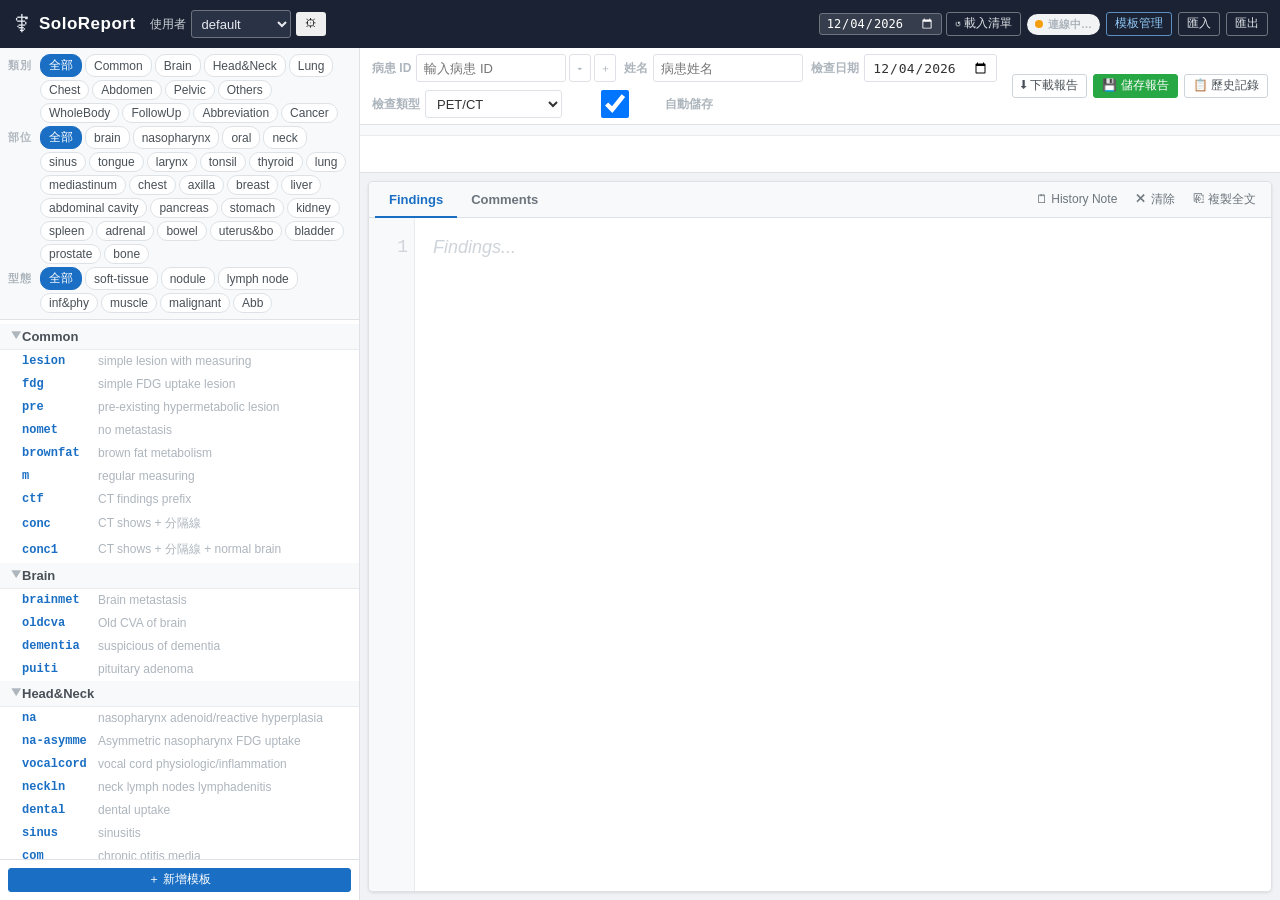
<file: index.html>
<!DOCTYPE html>
<html lang="zh-TW">
<head>
  <meta charset="UTF-8">
  <meta name="viewport" content="width=device-width, initial-scale=1.0">
  <title>SoloReport — 醫學影像報告編輯器</title>
  <link rel="stylesheet" href="css/app.css">
</head>
<body>

<!-- ========== HEADER ========== -->
<header id="app-header">
  <div class="header-left">
    <div class="app-logo">
      <span class="logo-icon">⚕</span>
      <span class="logo-text">SoloReport</span>
    </div>
    <div class="profile-group">
      <label for="profile-select" class="profile-label">使用者</label>
      <select id="profile-select" title="切換使用者"></select>
      <button id="btn-manage-profiles" class="btn btn-sm" title="管理使用者">⚙</button>
    </div>
  </div>
  <div class="header-right">
    <div class="dept-date-wrap">
      <input type="date" id="dept-date" title="科室病人清單日期">
      <button id="btn-fetch-patients" class="btn btn-sm btn-outline" title="重新載入科室病人清單">↺ 載入清單</button>
    </div>
    <div id="ext-status" class="ext-status" title="My-Assist-V3 連線狀態">
      <span class="ext-dot"></span>
      <span class="ext-label">My-Assist</span>
    </div>
    <button id="btn-manage-templates" class="btn btn-outline-primary btn-sm">模板管理</button>
    <button id="btn-import" class="btn btn-outline btn-sm">匯入</button>
    <button id="btn-export" class="btn btn-outline btn-sm">匯出</button>
  </div>
</header>

<!-- ========== MAIN LAYOUT ========== -->
<div id="app-main">

  <!-- ===== LEFT PANEL (30%) ===== -->
  <aside id="left-panel">

    <!-- Embed 模式工具列（profile 選擇 combobox + 模板管理 / 匯入 / 匯出）
         內容由 app.js 在 embed 初始化時從 #app-header 搬入 -->
    <div id="embed-left-toolbar"></div>

    <!-- Left filter buttons (3 rows) -->
    <div id="left-filters" class="filter-panel">
      <div class="filter-row" id="left-filter-category">
        <span class="filter-label">類別</span>
        <div class="filter-btns"></div>
      </div>
      <div class="filter-row" id="left-filter-location">
        <span class="filter-label">部位</span>
        <div class="filter-btns"></div>
      </div>
      <div class="filter-row" id="left-filter-type">
        <span class="filter-label">型態</span>
        <div class="filter-btns"></div>
      </div>
    </div>

    <!-- Template tree view -->
    <div id="template-tree-container">
      <div id="template-tree"></div>
    </div>

    <!-- Left panel actions -->
    <div class="panel-footer">
      <button id="btn-add-template" class="btn btn-primary btn-sm btn-block">＋ 新增模板</button>
    </div>
  </aside>

  <!-- ===== RIGHT PANEL (70%) ===== -->
  <main id="right-panel">

    <!-- Patient info bar -->
    <div id="patient-bar">
      <div class="patient-fields">
        <div class="patient-field">
          <label>病患 ID</label>
          <div class="report-combobox" id="patient-id-wrap">
            <input type="text" id="patient-id" placeholder="輸入病患 ID" autocomplete="off">
            <button id="btn-patient-dropdown" class="report-dropdown-btn" title="選擇已存檔報告">▾</button>
            <button id="btn-add-patient" class="report-dropdown-btn" title="新增病患（格式：ID 姓名）">＋</button>
            <ul id="patient-dropdown" class="patient-dropdown" hidden></ul>
          </div>
        </div>
        <div class="patient-field">
          <label>姓名</label>
          <input type="text" id="patient-name" placeholder="病患姓名">
        </div>
        <div class="patient-field">
          <label>檢查日期</label>
          <input type="date" id="exam-date">
        </div>
        <div class="patient-field">
          <label>檢查類型</label>
          <select id="exam-modality">
            <option value="PET/CT">PET/CT</option>
            <option value="CT">CT</option>
            <option value="MRI">MRI</option>
            <option value="X-Ray">X-Ray</option>
            <option value="Ultrasound">Ultrasound</option>
            <option value="NM">Nuclear Medicine</option>
          </select>
        </div>
        <div class="patient-field autosave-field">
          <label class="autosave-label">
            <input type="checkbox" id="chk-autosave" checked>
            自動儲存
          </label>
        </div>
      </div>
      <div class="patient-actions">
        <button id="btn-download-reports" class="btn btn-outline btn-sm">⬇ 下載報告</button>
        <button id="btn-save-report" class="btn btn-success btn-sm">💾 儲存報告</button>
        <button id="btn-report-history" class="btn btn-outline btn-sm">📋 歷史記錄</button>
      </div>
    </div>

    <!-- Right filter buttons + quick template buttons -->
    <div id="right-quick-section">
      <div id="report-filters" class="filter-panel">
        <!-- 預留：病患其他報告的篩選器 -->
      </div>
      <div id="quick-template-buttons" class="quick-buttons"></div>
    </div>

    <!-- Report body：editor + history note sidebar -->
    <div id="report-body">

      <!-- Report editor -->
      <div id="report-editor-wrapper">
        <!-- Section tabs -->
        <div id="report-tabs">
          <button class="tab-btn active" data-section="findings">Findings</button>
          <button class="tab-btn" data-section="comments">Comments</button>
          <div class="tab-spacer"></div>
          <button id="btn-history-note" class="btn btn-sm btn-ghost" title="開啟 / 關閉 History Note">🗒 History Note</button>
          <button id="btn-clear-report" class="btn btn-sm btn-ghost" title="清除本節">✕ 清除</button>
          <button id="btn-copy-report" class="btn btn-sm btn-ghost" title="複製全文">⎘ 複製全文</button>
        </div>

        <!-- Textareas -->
        <div id="report-editor-container">
          <div class="editor-with-ln active" id="editor-wrap-findings">
            <div class="ln-col" id="ln-findings"></div>
            <textarea id="report-findings" class="report-textarea" placeholder="Findings..."></textarea>
          </div>
          <div class="editor-with-ln" id="editor-wrap-comments">
            <div class="ln-col" id="ln-comments"></div>
            <textarea id="report-comments" class="report-textarea" placeholder="Comments / Notes..."></textarea>
          </div>
        </div>
      </div>

      <!-- History Note sidebar -->
      <div id="history-note-panel">
        <div class="hn-header">
          <div class="hn-title">
            <span>History Note</span>
            <span id="hn-patient-label" class="hn-patient-label"></span>
          </div>
          <div class="hn-header-actions">
            <button id="btn-hn-preview" class="btn btn-xs btn-ghost" title="切換預覽 / 原文">👁 預覽</button>
            <button id="btn-hn-close" class="btn-close" title="關閉">✕</button>
          </div>
        </div>
        <!-- 編輯模式 -->
        <textarea id="history-note-textarea" class="hn-textarea"
          placeholder="支援 Markdown 語法…&#10;&#10;# 標題&#10;**粗體**  *斜體*&#10;- 清單項目&#10;`程式碼`&#10;&#10;（自動儲存，每位病患各一份）"></textarea>
        <!-- 預覽模式 -->
        <div id="hn-preview" class="hn-preview" hidden></div>
        <div class="hn-footer">
          <span id="hn-mode-label" class="hn-mode-label">Markdown</span>
          <span id="hn-save-status" class="hn-save-status"></span>
        </div>
      </div>

    </div><!-- /#report-body -->

  </main>
</div>
<!-- END #app-main -->


<!-- ============================================================
     MODALS
     ============================================================ -->

<!-- Modal backdrop -->
<div id="modal-backdrop"></div>

<!-- ---- Template Options Modal ---- -->
<div id="options-modal" class="modal" role="dialog" aria-modal="true" aria-labelledby="options-modal-title">
  <div class="modal-content">
    <div class="modal-header">
      <h3 id="options-modal-title">選擇選項</h3>
      <button class="btn-close" data-close-modal="options-modal">✕</button>
    </div>
    <div class="modal-body">
      <p class="options-shortcut-label"></p>
      <div id="options-form-container"></div>
    </div>
    <div class="modal-footer">
      <button id="btn-options-draft" class="btn btn-ghost">暫存</button>
      <button class="btn btn-ghost" data-close-modal="options-modal">取消</button>
      <button id="btn-options-insert" class="btn btn-primary">插入報告</button>
    </div>
  </div>
</div>

<!-- ---- Template Editor Modal ---- -->
<div id="template-editor-modal" class="modal" role="dialog" aria-modal="true" aria-labelledby="te-modal-title">
  <div class="modal-content modal-lg">
    <div class="modal-header">
      <h3 id="te-modal-title">新增模板</h3>
      <button class="btn-close" data-close-modal="template-editor-modal">✕</button>
    </div>
    <div class="modal-body modal-body-split">

      <!-- Left: form fields -->
      <div class="te-left">
        <div class="form-row">
          <div class="form-group half">
            <label for="te-category">類別</label>
            <div class="input-with-btn">
              <select id="te-category"></select>
              <button id="btn-te-add-cate" class="btn btn-sm btn-outline" title="新增類別">＋</button>
            </div>
          </div>
          <div class="form-group half">
            <label for="te-shortcut">快捷字</label>
            <input type="text" id="te-shortcut" placeholder="英數字 (e.g. lesion)" maxlength="40">
          </div>
        </div>
        <div class="form-group">
          <label for="te-description">說明</label>
          <input type="text" id="te-description" placeholder="模板說明文字">
        </div>
        <div class="form-row">
          <div class="form-group half">
            <label>部位標籤</label>
            <div id="te-locations" class="tag-checkboxes"></div>
          </div>
          <div class="form-group half">
            <label>型態標籤</label>
            <div id="te-types" class="tag-checkboxes"></div>
          </div>
        </div>
        <div class="form-group">
          <label class="inline-label">
            <input type="checkbox" id="te-active" checked>
            <span>啟用此模板</span>
          </label>
        </div>
        <div class="form-group te-main-group">
          <label for="te-main">模板內容 <span class="label-hint">(DSL)</span></label>
          <textarea id="te-main" class="dsl-textarea" placeholder="輸入模板 DSL 內容，例如：&#10;V{正常|異常} FDG uptake in the H{right|bilateral|left} lung."></textarea>
        </div>
        <div class="dsl-help">
          <details>
            <summary>DSL 語法提示</summary>
            <table class="dsl-table">
              <tr><td><code>H{a|b|c}</code></td><td>橫向單選 (radio)</td></tr>
              <tr><td><code>V{a|b|c}</code></td><td>縱向單選 (radio)</td></tr>
              <tr><td><code>M{a|b|c}</code></td><td>複選 (checkbox)</td></tr>
              <tr><td><code>m{a|b|c}</code></td><td>複選 (空格連接)</td></tr>
              <tr><td><code>G3{a|b|c|d}</code></td><td>3欄格狀複選</td></tr>
              <tr><td><code>C{a|b}</code></td><td>下拉選單</td></tr>
              <tr><td><code>LE[]</code></td><td>文字輸入框</td></tr>
              <tr><td><code>\+option</code></td><td>設為預設值（+ 可直接使用）</td></tr>
              <tr><td><code>block[0]</code></td><td>引用第1個選項結果</td></tr>
            </table>
          </details>
        </div>
      </div>

      <!-- Right: live preview -->
      <div class="te-right">
        <div class="preview-header">
          <span>即時預覽</span>
          <button id="btn-te-preview-refresh" class="btn btn-sm btn-ghost" title="重新整理預覽">↺</button>
        </div>
        <div id="te-preview-container" class="preview-container"></div>
      </div>

    </div>
    <div class="modal-footer">
      <button id="btn-te-delete" class="btn btn-danger hidden">刪除模板</button>
      <div class="footer-right">
        <button class="btn btn-ghost" data-close-modal="template-editor-modal">取消</button>
        <button id="btn-te-save" class="btn btn-primary">儲存</button>
      </div>
    </div>
  </div>
</div>

<!-- ---- Template Manager Modal ---- -->
<div id="template-manager-modal" class="modal" role="dialog" aria-modal="true">
  <div class="modal-content modal-lg">
    <div class="modal-header">
      <h3>模板管理</h3>
      <button class="btn-close" data-close-modal="template-manager-modal">✕</button>
    </div>
    <div class="modal-body">
      <div class="tm-layout">
        <!-- Category list -->
        <div class="tm-col tm-col-left">
          <div class="tm-col-header">
            <span>類別</span>
            <button id="btn-tm-add-cate" class="btn btn-xs btn-outline">＋</button>
          </div>
          <ul id="tm-category-list" class="tm-list"></ul>
        </div>
        <!-- Template list -->
        <div class="tm-col tm-col-right">
          <div class="tm-col-header">
            <span>模板</span>
            <button id="btn-tm-add-template" class="btn btn-xs btn-primary">＋ 新增</button>
          </div>
          <ul id="tm-template-list" class="tm-list"></ul>
          <div class="tm-actions">
            <button id="btn-tm-edit"   class="btn btn-sm btn-outline" disabled>✎ 編輯</button>
            <button id="btn-tm-delete" class="btn btn-sm btn-danger"  disabled>✕ 刪除</button>
            <button id="btn-tm-up"     class="btn btn-sm btn-outline" disabled>↑</button>
            <button id="btn-tm-down"   class="btn btn-sm btn-outline" disabled>↓</button>
          </div>
        </div>
      </div>
    </div>
  </div>
</div>

<!-- ---- Profile Manager Modal ---- -->
<div id="profile-modal" class="modal" role="dialog" aria-modal="true">
  <div class="modal-content modal-md">
    <div class="modal-header">
      <h3>使用者管理</h3>
      <button class="btn-close" data-close-modal="profile-modal">✕</button>
    </div>
    <div class="modal-body">
      <!-- 使用者列表 -->
      <ul id="profile-list" class="profile-list"></ul>
      <div class="form-group">
        <label>建立新使用者</label>
        <div class="input-row">
          <input type="text" id="new-profile-name" placeholder="使用者名稱" maxlength="40">
          <button id="btn-create-profile" class="btn btn-primary btn-sm">建立</button>
        </div>
      </div>

      <hr class="modal-divider">

      <!-- 全域部位清單 -->
      <div class="form-group">
        <label class="label-sm">身體部位清單（全域）</label>
        <div id="global-location-tags" class="tag-list"></div>
        <div class="input-row mt-4">
          <input type="text" id="new-location-name" placeholder="新增部位" maxlength="40">
          <button id="btn-add-location" class="btn btn-outline btn-sm">新增</button>
        </div>
      </div>

      <!-- 全域型態清單 -->
      <div class="form-group">
        <label class="label-sm">病灶型態清單（全域）</label>
        <div id="global-type-tags" class="tag-list"></div>
        <div class="input-row mt-4">
          <input type="text" id="new-type-name" placeholder="新增型態" maxlength="40">
          <button id="btn-add-type" class="btn btn-outline btn-sm">新增</button>
        </div>
      </div>
    </div>
  </div>
</div>

<!-- ---- Report History Modal ---- -->
<div id="history-modal" class="modal" role="dialog" aria-modal="true">
  <div class="modal-content modal-lg">
    <div class="modal-header">
      <h3>歷史報告</h3>
      <button class="btn-close" data-close-modal="history-modal">✕</button>
    </div>
    <div class="modal-body">
      <div class="history-search">
        <input type="text" id="history-search" placeholder="搜尋病患 ID 或姓名...">
        <button id="btn-clear-all-reports" class="btn btn-danger btn-sm">🗑 全部清除</button>
      </div>
      <div id="history-list" class="history-list"></div>
    </div>
  </div>
</div>

<!-- ---- Toast notification ---- -->
<div id="toast" class="toast" role="alert"></div>


<!-- ========== SCRIPTS ========== -->
<script src="js/utils.js"></script>
<script src="js/makeOption.js"></script>
<script src="js/storage.js"></script>
<script src="js/wordlist.js"></script>
<script src="js/autocomplete.js"></script>
<script src="js/app.js"></script>

</body>
</html>
</file>
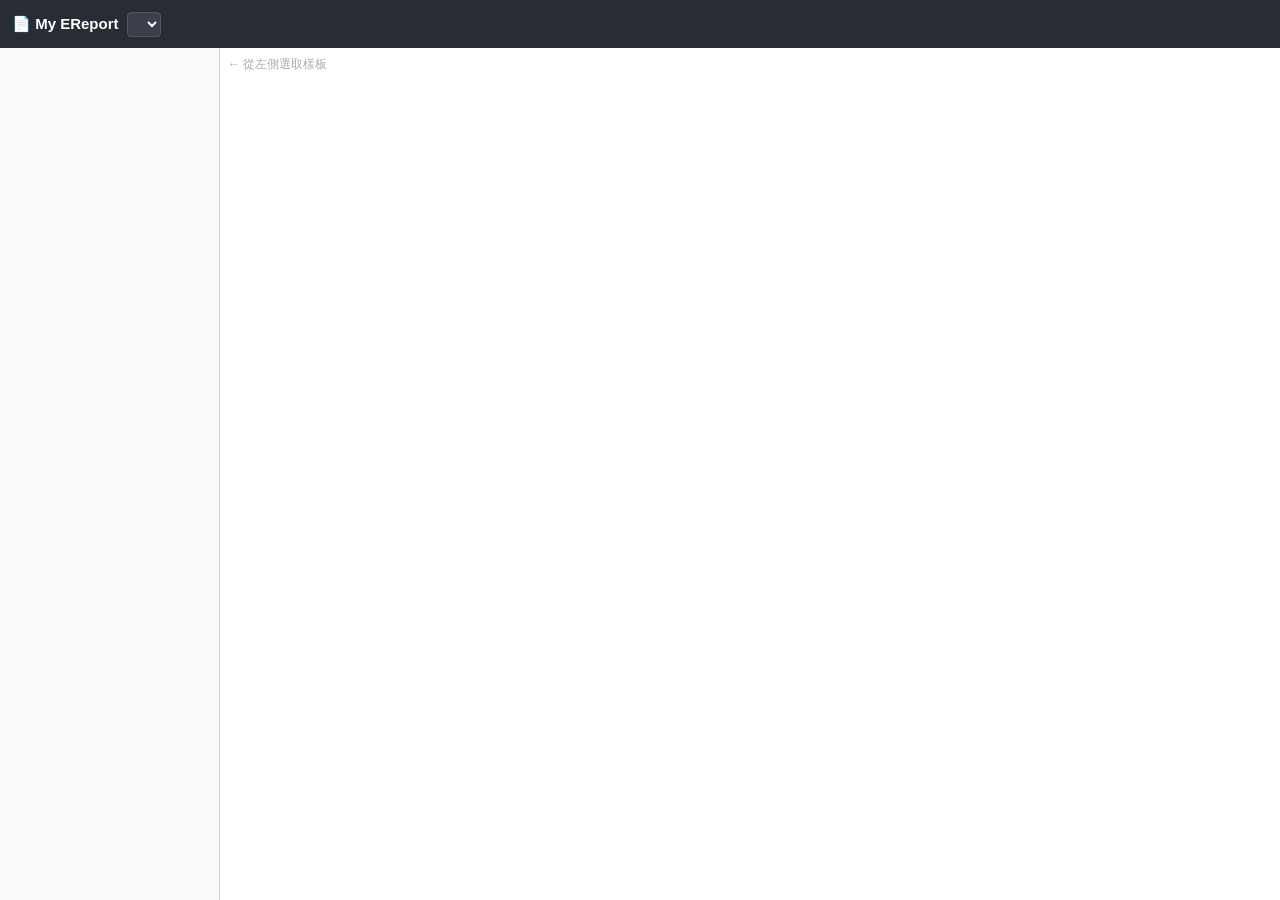
<file: reference/my-report-src/dialog.html>
<!DOCTYPE html>
<html lang="zh-TW">
<head>
<meta charset="UTF-8">
<title>My EReport — Dialog</title>
<style>
  * { box-sizing: border-box; margin: 0; padding: 0; }
  body { font-family: Roboto, Arial, sans-serif; font-size: 13px; overflow: hidden; height: 100vh; }

  .layout { display: flex; flex-direction: row; height: 100vh; padding-top: 48px; }

  /* AppBar */
  .app-bar {
    position: fixed; top: 0; left: 0; right: 0; height: 48px;
    background: #282c34; color: #fff;
    display: flex; align-items: center; padding: 0 12px; gap: 8px; z-index: 200;
  }
  .app-bar span { font-size: 15px; font-weight: bold; }
  #profile-select {
    background: #3a3f4b; color: #fff;
    border: 1px solid #555; border-radius: 4px;
    padding: 3px 6px; font-size: 13px; cursor: pointer;
  }
  #profile-select:focus { outline: 1px solid #90caf9; }

  /* Tree panel */
  .tree-panel {
    width: 220px; min-width: 180px; border-right: 1px solid #ccc;
    overflow-y: auto; padding: 6px; background: #fafafa; flex-shrink: 0;
  }
  .tree-root { list-style: none; padding: 0; margin: 0; }
  .tree-category { margin: 2px 0; }
  .tree-category-label {
    cursor: pointer; font-weight: bold; padding: 3px 6px; display: block;
    background: #e0e0e0; border-radius: 3px; user-select: none; font-size: 12px;
  }
  .tree-category-label:hover { background: #bdbdbd; }
  .tree-items { list-style: none; padding-left: 12px; margin: 0; }
  .tree-item {
    cursor: pointer; padding: 2px 6px; border-radius: 2px; font-size: 12px;
  }
  .tree-item:hover { background: #1976d2; color: #fff; }

  /* Content panel */
  .content-panel { flex: 1; overflow-y: auto; padding: 8px; }

  /* Dialogs */
  dialog {
    border: none; padding: 0; border-radius: 4px;
    box-shadow: 0 8px 32px rgba(0,0,0,0.35);
    max-width: 100vw; max-height: 100vh;
    width: 100vw; height: 100vh;
  }
  dialog::backdrop { background: rgba(0,0,0,0.45); }
  .dialog-layout { display: flex; flex-direction: column; height: 100%; }
  .dialog-title {
    background: #282c34; color: #fff; padding: 12px 16px;
    font-size: 15px; font-weight: bold; flex-shrink: 0;
  }
  .dialog-content {
    flex: 1; overflow-y: auto; padding: 12px;
  }
  .dialog-actions {
    border-top: 1px solid #ccc; padding: 8px 12px;
    display: flex; justify-content: flex-end; gap: 8px; flex-shrink: 0;
    background: #fafafa;
  }
  button {
    padding: 6px 18px; border: none; border-radius: 4px; cursor: pointer;
    background: #1976d2; color: #fff; font-size: 13px;
  }
  button:hover { background: #115293; }
  button.secondary { background: #757575; }
  button.secondary:hover { background: #424242; }

  /* Form elements */
  form { padding: 4px 0; }
  input[type=radio], input[type=checkbox] { margin-right: 3px; }
  select { font-size: 13px; padding: 2px 4px; }
  textarea { font-size: 13px; font-family: inherit; }
</style>
</head>
<body>
<div class="app-bar">
  <span>&#128196; My EReport</span>
  <select id="profile-select" title="切換 Template"></select>
</div>
<div class="layout">
  <div class="tree-panel" id="tree-container"></div>
  <div class="content-panel" id="content-panel">
    <p style="color:#aaa; font-size:12px;">← 從左側選取樣板</p>
  </div>
</div>

<!-- Selector dialog (shows form) -->
<dialog id="selector-dialog">
  <div class="dialog-layout">
    <div class="dialog-title">Selector</div>
    <div class="dialog-content" id="form-container"></div>
    <div class="dialog-actions">
      <button class="secondary" id="btn-edit">Edit</button>
      <button class="secondary" id="btn-cancel">Cancel</button>
      <button id="btn-ok">OK</button>
    </div>
  </div>
</dialog>

<!-- Edit dialog (shows raw template textarea) -->
<dialog id="edit-dialog">
  <div class="dialog-layout">
    <div class="dialog-title">Editor</div>
    <div class="dialog-content">
      <textarea id="editext" style="width:100%;height:calc(100vh - 160px);border:3px solid #ccc;padding:5px;overflow:auto;resize:none;"></textarea>
    </div>
    <div class="dialog-actions">
      <button class="secondary" id="btn-edit-cancel">Cancel</button>
      <button id="btn-edit-save">SAVE</button>
    </div>
  </div>
</dialog>

<script src="utils.js"></script>
<script src="makeOption.js"></script>
<script src="dialog.js"></script>
</body>
</html>
</file>
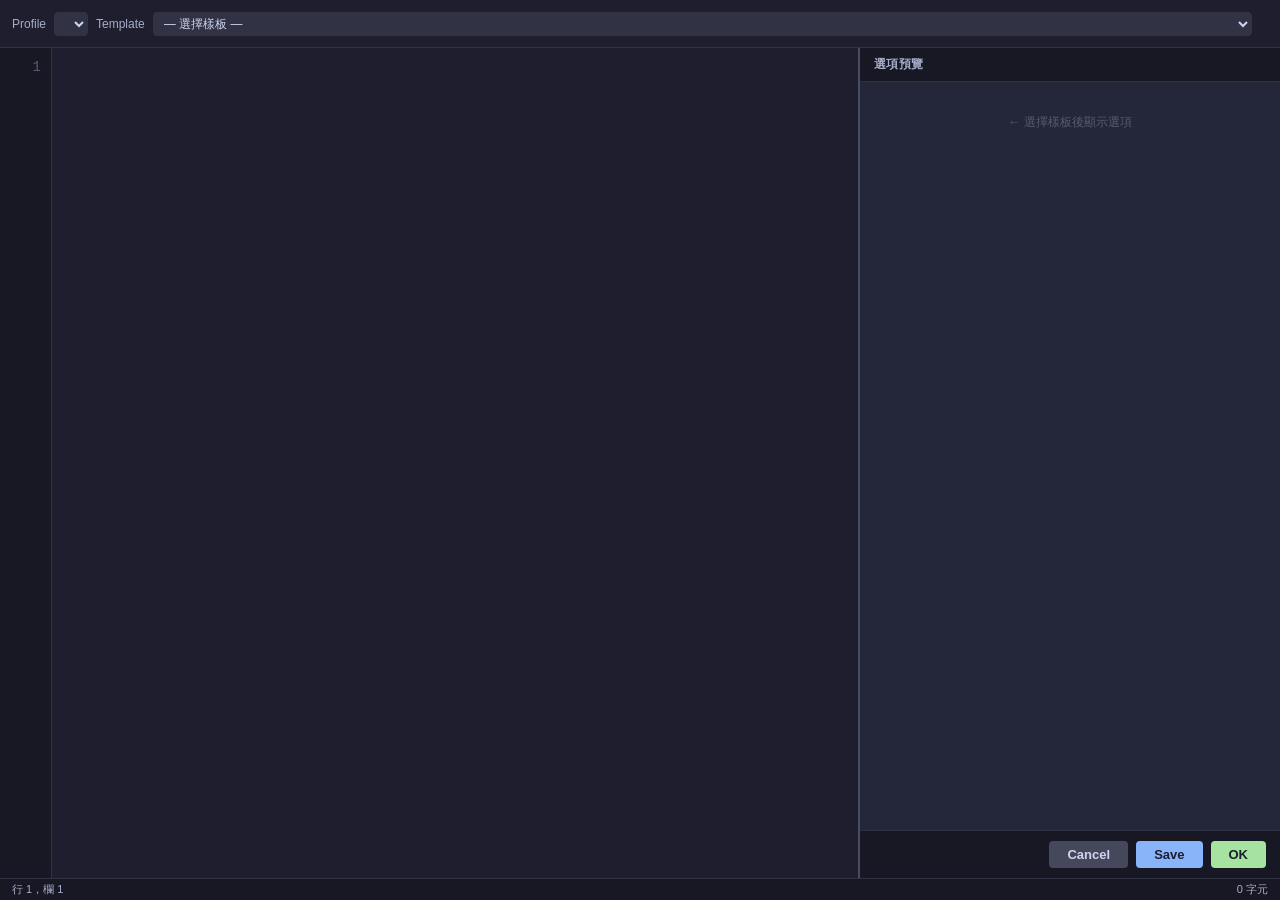
<file: reference/my-report-src/editor.html>
<!DOCTYPE html>
<html lang="zh-TW">
<head>
<meta charset="UTF-8">
<title>My EReport — Editor</title>
<style>
  * { box-sizing: border-box; margin: 0; padding: 0; }

  :root {
    --bar-h: 48px;
    --font: 'Consolas', 'Courier New', monospace;
    --font-size: 14px;
    --line-h: 1.6;
    --ln-w: 52px;
    --bar-bg: #1e1e2e;
    --bar-fg: #cdd6f4;
    --editor-bg: #1e1e2e;
    --editor-fg: #cdd6f4;
    --ln-bg: #181825;
    --ln-fg: #585b70;
    --ln-fg-active: #a6adc8;
    --border: #313244;
    --btn-primary: #89b4fa;
    --btn-primary-fg: #1e1e2e;
    --btn-ok: #a6e3a1;
    --btn-ok-fg: #1e1e2e;
    --btn-secondary: #45475a;
    --btn-secondary-fg: #cdd6f4;
    --btn-danger: #f38ba8;
    --select-bg: #313244;
    --select-fg: #cdd6f4;
    --status-bg: #181825;
    --panel-bg: #24273a;
    --panel-border: #494d64;
  }

  body {
    font-family: -apple-system, sans-serif;
    background: var(--editor-bg);
    color: var(--editor-fg);
    height: 100vh;
    display: flex;
    flex-direction: column;
    overflow: hidden;
  }

  /* ── Top bar ─────────────────────────────── */
  .top-bar {
    flex-shrink: 0;
    height: var(--bar-h);
    background: var(--bar-bg);
    border-bottom: 1px solid var(--border);
    display: flex;
    align-items: center;
    gap: 8px;
    padding: 0 12px;
  }
  .top-bar label { font-size: 12px; color: var(--ln-fg-active); white-space: nowrap; }
  .top-bar select {
    background: var(--select-bg);
    color: var(--select-fg);
    border: 1px solid var(--border);
    border-radius: 4px;
    padding: 3px 6px;
    font-size: 12px;
  }
  #shortcut-select { flex: 1; }
  #dirty-dot {
    display: inline-block;
    width: 8px; height: 8px;
    border-radius: 50%;
    background: var(--btn-danger);
    opacity: 0;
    transition: opacity 0.2s;
    flex-shrink: 0;
  }
  #dirty-dot.visible { opacity: 1; }

  /* ── Main split layout ───────────────────── */
  .main-area {
    flex: 1;
    display: flex;
    flex-direction: row;
    overflow: hidden;
  }

  /* ── Left: code editor ───────────────────── */
  .editor-side {
    display: flex;
    flex-direction: column;
    flex: 1;
    min-width: 0;
    border-right: 2px solid var(--panel-border);
  }
  .editor-wrap {
    flex: 1;
    display: flex;
    overflow: hidden;
    font-family: var(--font);
    font-size: var(--font-size);
    line-height: var(--line-h);
  }
  #line-nums {
    width: var(--ln-w);
    flex-shrink: 0;
    background: var(--ln-bg);
    border-right: 1px solid var(--border);
    overflow: hidden;
    user-select: none;
    padding: 8px 0;
    text-align: right;
  }
  #line-nums span {
    display: block;
    padding: 0 10px 0 0;
    color: var(--ln-fg);
    font-size: var(--font-size);
    line-height: var(--line-h);
    transition: color 0.1s;
  }
  #line-nums span.active { color: var(--ln-fg-active); }
  #editor {
    flex: 1;
    background: var(--editor-bg);
    color: var(--editor-fg);
    border: none;
    outline: none;
    resize: none;
    padding: 8px 16px;
    font-family: var(--font);
    font-size: var(--font-size);
    line-height: var(--line-h);
    overflow-y: scroll;
    overflow-x: auto;
    white-space: pre;
    tab-size: 2;
    caret-color: var(--btn-primary);
  }
  #editor::selection { background: #89b4fa33; }

  /* ── Right: options form panel ───────────── */
  .form-side {
    width: 420px;
    min-width: 300px;
    flex-shrink: 0;
    display: flex;
    flex-direction: column;
    background: var(--panel-bg);
    overflow: hidden;
  }
  .form-side-title {
    flex-shrink: 0;
    padding: 8px 14px;
    font-size: 12px;
    font-weight: 600;
    color: var(--ln-fg-active);
    background: var(--ln-bg);
    border-bottom: 1px solid var(--border);
    letter-spacing: 0.04em;
    text-transform: uppercase;
  }
  #form-scroll {
    flex: 1;
    overflow-y: auto;
    padding: 12px 14px;
    font-size: 13px;
    color: #cdd6f4;
  }
  #form-scroll::-webkit-scrollbar { width: 6px; }
  #form-scroll::-webkit-scrollbar-track { background: transparent; }
  #form-scroll::-webkit-scrollbar-thumb { background: var(--border); border-radius: 3px; }

  /* form element styles inside options panel */
  #form-scroll form { display: block; }
  #form-scroll label { color: #cdd6f4; }
  #form-scroll input[type=radio],
  #form-scroll input[type=checkbox] { accent-color: var(--btn-primary); }
  #form-scroll select {
    background: var(--select-bg); color: var(--select-fg);
    border: 1px solid var(--border); border-radius: 3px;
    padding: 2px 4px; font-size: 12px;
  }
  #form-scroll input[type=text] {
    background: #313244; color: #cdd6f4;
    border: 1px solid var(--border); border-radius: 3px;
    padding: 2px 5px; font-size: 12px;
  }
  /* green compound rows */
  #form-scroll div[style*="lightgreen"] {
    background: #1e3a2e !important;
    border-radius: 4px;
  }
  .form-empty {
    color: var(--ln-fg);
    font-size: 12px;
    padding: 20px 0;
    text-align: center;
  }

  /* ── Form action bar ─────────────────────── */
  .form-actions {
    flex-shrink: 0;
    display: flex;
    gap: 8px;
    justify-content: flex-end;
    padding: 10px 14px;
    border-top: 1px solid var(--border);
    background: var(--ln-bg);
  }
  .btn {
    padding: 6px 18px;
    border: none;
    border-radius: 4px;
    font-size: 13px;
    font-weight: 600;
    cursor: pointer;
    transition: opacity 0.15s;
  }
  .btn:hover { opacity: 0.82; }
  .btn-save     { background: var(--btn-primary);   color: var(--btn-primary-fg); }
  .btn-ok       { background: var(--btn-ok);        color: var(--btn-ok-fg); }
  .btn-cancel   { background: var(--btn-secondary); color: var(--btn-secondary-fg); }

  /* ── Status bar ──────────────────────────── */
  .status-bar {
    flex-shrink: 0;
    height: 22px;
    background: var(--status-bg);
    border-top: 1px solid var(--border);
    display: flex;
    align-items: center;
    padding: 0 12px;
    gap: 20px;
    font-size: 11px;
    color: var(--ln-fg-active);
  }
  #status-pos   { min-width: 90px; }
  #status-msg   { }
  #status-chars { margin-left: auto; }

  /* ── Result overlay ──────────────────────── */
  #result-overlay {
    display: none;
    position: fixed;
    inset: 0;
    background: rgba(0,0,0,0.6);
    z-index: 999;
    align-items: center;
    justify-content: center;
  }
  #result-overlay.show { display: flex; }
  .result-box {
    background: #24273a;
    border: 1px solid var(--panel-border);
    border-radius: 8px;
    width: 560px;
    max-height: 70vh;
    display: flex;
    flex-direction: column;
    box-shadow: 0 12px 40px rgba(0,0,0,0.5);
  }
  .result-box-title {
    padding: 12px 16px;
    font-size: 14px;
    font-weight: 600;
    color: var(--ln-fg-active);
    border-bottom: 1px solid var(--border);
  }
  #result-text {
    flex: 1;
    overflow-y: auto;
    padding: 14px 16px;
    white-space: pre-wrap;
    font-family: var(--font);
    font-size: 13px;
    color: #cdd6f4;
    line-height: 1.6;
  }
  .result-box-actions {
    padding: 10px 16px;
    border-top: 1px solid var(--border);
    display: flex;
    gap: 8px;
    justify-content: flex-end;
  }
</style>
</head>
<body>

<div class="top-bar">
  <label for="profile-select">Profile</label>
  <select id="profile-select"></select>

  <label for="shortcut-select">Template</label>
  <select id="shortcut-select">
    <option value="">— 選擇樣板 —</option>
  </select>

  <span id="dirty-dot" title="有未儲存的變更"></span>
</div>

<div class="main-area">

  <!-- Left: raw template editor -->
  <div class="editor-side">
    <div class="editor-wrap">
      <div id="line-nums"><span>1</span></div>
      <textarea id="editor" spellcheck="false" autocomplete="off"
                autocorrect="off" autocapitalize="off"></textarea>
    </div>
  </div>

  <!-- Right: options form panel -->
  <div class="form-side">
    <div class="form-side-title">選項預覽</div>
    <div id="form-scroll">
      <p class="form-empty">← 選擇樣板後顯示選項</p>
    </div>
    <div class="form-actions">
      <button class="btn btn-cancel" id="btn-cancel">Cancel</button>
      <button class="btn btn-save"   id="btn-save">Save</button>
      <button class="btn btn-ok"     id="btn-ok">OK</button>
    </div>
  </div>

</div>

<div class="status-bar">
  <span id="status-pos">行 1，欄 1</span>
  <span id="status-msg"></span>
  <span id="status-chars">0 字元</span>
</div>

<!-- Result overlay (shown after OK) -->
<div id="result-overlay">
  <div class="result-box">
    <div class="result-box-title">輸出結果</div>
    <div id="result-text"></div>
    <div class="result-box-actions">
      <button class="btn btn-save" id="btn-copy">&#128203; 複製</button>
      <button class="btn btn-cancel" id="btn-result-close">關閉</button>
    </div>
  </div>
</div>

<script src="utils.js"></script>
<script src="makeOption.js"></script>
<script src="editor.js"></script>
</body>
</html>
</file>
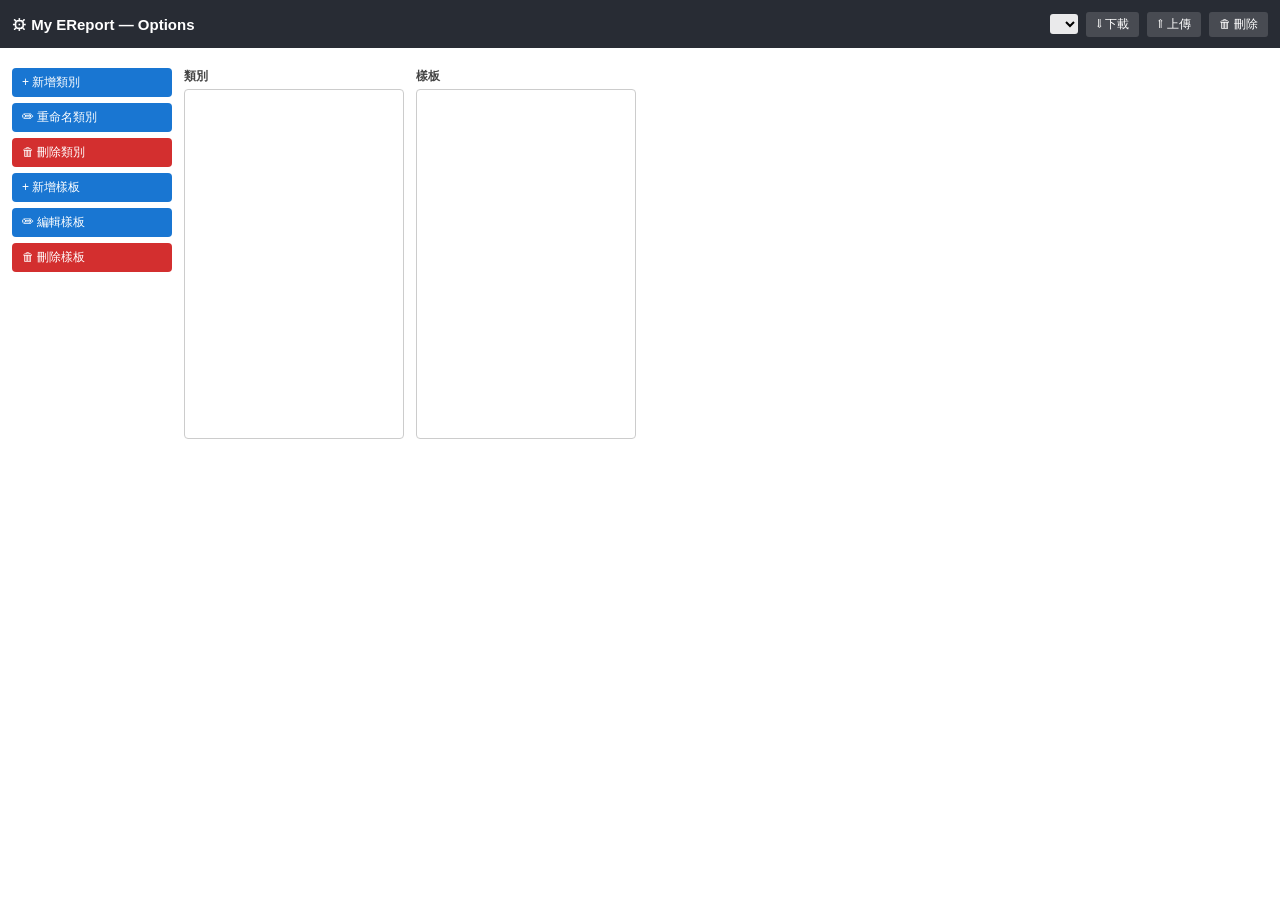
<file: reference/my-report-src/options.html>
<!DOCTYPE html>
<html lang="zh-TW">
<head>
<meta charset="UTF-8">
<title>My EReport — Options</title>
<style>
  * { box-sizing: border-box; margin: 0; padding: 0; }
  body { font-family: Roboto, Arial, sans-serif; font-size: 13px; }

  .app-bar {
    position: fixed; top: 0; left: 0; right: 0; height: 48px;
    background: #282c34; color: #fff;
    display: flex; align-items: center; padding: 0 12px; gap: 8px; z-index: 200;
  }
  .app-bar span.title { font-size: 15px; font-weight: bold; flex: 1; }
  .app-bar button {
    background: rgba(255,255,255,0.15); border: none; color: #fff; cursor: pointer;
    font-size: 12px; padding: 4px 10px; border-radius: 3px;
  }
  .app-bar button:hover { background: rgba(255,255,255,0.28); }
  #profile-select {
    font-size: 12px; padding: 2px 4px; border: none; border-radius: 3px;
    background: rgba(255,255,255,0.9);
  }

  .main-layout { margin-top: 56px; padding: 12px; display: flex; flex-direction: row; gap: 12px; }

  /* Action buttons */
  .btn-col {
    display: flex; flex-direction: column; gap: 6px; width: 160px; flex-shrink: 0;
  }
  .btn-col button {
    padding: 6px 10px; border: none; border-radius: 4px; cursor: pointer;
    background: #1976d2; color: #fff; font-size: 12px; text-align: left;
  }
  .btn-col button:hover { background: #115293; }
  .btn-col button.danger { background: #d32f2f; }
  .btn-col button.danger:hover { background: #9a0007; }

  /* Lists */
  .list-row { display: flex; flex-direction: row; gap: 12px; flex: 1; }
  .list-col { display: flex; flex-direction: column; min-width: 220px; }
  .list-col label { font-weight: bold; font-size: 12px; margin-bottom: 4px; color: #444; }
  .list-box {
    border: 1px solid #ccc; border-radius: 4px;
    height: 350px; overflow-y: auto; background: #fff;
  }
  .list-item {
    display: flex; align-items: center; padding: 5px 8px;
    border-bottom: 1px solid #f0f0f0; cursor: pointer; gap: 4px;
  }
  .list-item:hover { background: #f5f5f5; }
  .list-item.selected { background: #e3f2fd; }
  .list-item input[type=radio] { flex-shrink: 0; }
  .list-item-text { flex: 1; font-size: 12px; white-space: nowrap; overflow: hidden; text-overflow: ellipsis; }
  .list-item-btns { display: flex; flex-direction: column; gap: 1px; flex-shrink: 0; }
  .list-item-btns button {
    padding: 1px 4px; font-size: 10px; background: #bdbdbd;
    border: none; border-radius: 2px; cursor: pointer; color: #fff; line-height: 1.2;
  }
  .list-item-btns button:hover { background: #757575; }

  /* Dialogs */
  dialog {
    border: none; padding: 0; border-radius: 4px;
    box-shadow: 0 8px 32px rgba(0,0,0,0.35);
    width: 100vw; height: 100vh; max-width: 100vw; max-height: 100vh;
  }
  dialog::backdrop { background: rgba(0,0,0,0.45); }
  .dialog-layout { display: flex; flex-direction: column; height: 100%; }
  .dialog-title {
    background: #282c34; color: #fff; padding: 12px 16px;
    font-size: 15px; font-weight: bold; flex-shrink: 0;
  }
  .dialog-content { flex: 1; overflow-y: auto; padding: 12px; }
  .dialog-actions {
    border-top: 1px solid #ccc; padding: 8px 12px;
    display: flex; justify-content: flex-end; gap: 8px;
    flex-shrink: 0; background: #fafafa;
  }
  .dialog-actions button {
    padding: 6px 18px; border: none; border-radius: 4px; cursor: pointer;
    background: #1976d2; color: #fff; font-size: 13px;
  }
  .dialog-actions button:hover { background: #115293; }
  .dialog-actions button.secondary { background: #757575; }
  .dialog-actions button.secondary:hover { background: #424242; }

  /* Edit form */
  .form-row { display: flex; align-items: center; gap: 8px; margin-bottom: 10px; }
  .form-row label { min-width: 70px; font-size: 13px; }
  .form-row select, .form-row input[type=text] {
    font-size: 13px; padding: 3px 6px; border: 1px solid #ccc; border-radius: 3px;
  }
  #editext {
    width: 100%; height: calc(100vh - 240px); border: 3px solid #ccc;
    padding: 5px; overflow: auto; resize: none; font-size: 13px; font-family: inherit;
  }

  /* Preview form inside dialog */
  input[type=radio], input[type=checkbox] { margin-right: 3px; }
</style>
</head>
<body>
<div class="app-bar">
  <span class="title">&#9881; My EReport — Options</span>
  <select id="profile-select"></select>
  <button id="btn-download">&#8659; 下載</button>
  <button id="btn-upload">&#8657; 上傳</button>
  <button id="btn-delete" class="danger">&#128465; 刪除</button>
</div>

<div class="main-layout">
  <div class="btn-col">
    <button id="btn-nc">+ 新增類別</button>
    <button id="btn-rc">&#9999; 重命名類別</button>
    <button id="btn-dc" class="danger">&#128465; 刪除類別</button>
    <button id="btn-nt">+ 新增樣板</button>
    <button id="btn-et">&#9999; 編輯樣板</button>
    <button id="btn-dt" class="danger">&#128465; 刪除樣板</button>
  </div>
  <div class="list-row">
    <div class="list-col">
      <label>類別</label>
      <div class="list-box" id="cate-list"></div>
    </div>
    <div class="list-col">
      <label>樣板</label>
      <div class="list-box" id="temp-list"></div>
    </div>
  </div>
</div>

<!-- Editor dialog -->
<dialog id="edit-dialog">
  <div class="dialog-layout">
    <div class="dialog-title">Editor</div>
    <div class="dialog-content">
      <div class="form-row">
        <label>Category:</label>
        <select id="cate-select"></select>
      </div>
      <div class="form-row">
        <label>Shortcut:</label>
        <input type="text" id="shortcut-input" placeholder="英數字" />
      </div>
      <textarea id="editext" placeholder="樣板內容"></textarea>
    </div>
    <div class="dialog-actions">
      <button class="secondary" id="btn-edit-cancel">Cancel</button>
      <button class="secondary" id="btn-preview">Preview</button>
      <button id="btn-edit-save">SAVE</button>
    </div>
  </div>
</dialog>

<!-- Preview dialog -->
<dialog id="preview-dialog">
  <div class="dialog-layout">
    <div class="dialog-title">Preview</div>
    <div class="dialog-content" id="preview-form-container"></div>
    <div class="dialog-actions">
      <button class="secondary" id="btn-preview-back">Edit</button>
      <button class="secondary" id="btn-preview-close">Close</button>
    </div>
  </div>
</dialog>

<script src="utils.js"></script>
<script src="makeOption.js"></script>
<script src="options.js"></script>
</body>
</html>
</file>
<file: css/app.css>
/* ============================================================
   SoloReport — 醫學影像報告編輯器
   app.css
   ============================================================ */

/* ---------- CSS Variables ---------- */
:root {
  --primary:        #1a6fc4;
  --primary-light:  #e8f0fb;
  --primary-dark:   #1558a0;
  --primary-hover:  #1660b0;
  --danger:         #dc3545;
  --danger-hover:   #c82333;
  --success:        #28a745;
  --success-hover:  #218838;
  --warning:        #ffc107;

  --gray-50:  #f8f9fa;
  --gray-100: #f1f3f5;
  --gray-200: #e9ecef;
  --gray-300: #dee2e6;
  --gray-400: #ced4da;
  --gray-500: #adb5bd;
  --gray-600: #6c757d;
  --gray-700: #495057;
  --gray-800: #343a40;
  --gray-900: #212529;

  --text:         #333;
  --text-muted:   #6c757d;
  --border:       #dee2e6;
  --bg:           #f0f2f5;
  --panel-bg:     #ffffff;
  --header-bg:    #1a2233;
  --header-text:  #e8eaf0;

  --font-ui:   -apple-system, BlinkMacSystemFont, 'Segoe UI', sans-serif;
  --font-mono: 'Consolas', 'Courier New', monospace;
  --font-report: 'Courier New', monospace;

  --radius-sm: 3px;
  --radius:    5px;
  --radius-lg: 8px;

  --shadow-sm: 0 1px 3px rgba(0,0,0,0.1);
  --shadow:    0 2px 8px rgba(0,0,0,0.12);
  --shadow-lg: 0 4px 20px rgba(0,0,0,0.18);

  --header-h:       48px;
  --patient-bar-h:  54px;
  --quick-section-h: 130px;
  --tab-bar-h:      36px;
}

/* ---------- Reset ---------- */
*, *::before, *::after { box-sizing: border-box; margin: 0; padding: 0; }

html, body {
  height: 100%;
  overflow: hidden;
  font-family: var(--font-ui);
  font-size: 14px;
  color: var(--text);
  background: var(--bg);
}

/* ---------- Header ---------- */
#app-header {
  height: var(--header-h);
  background: var(--header-bg);
  color: var(--header-text);
  display: flex;
  align-items: center;
  justify-content: space-between;
  padding: 0 12px;
  flex-shrink: 0;
  gap: 10px;
  box-shadow: 0 2px 6px rgba(0,0,0,0.3);
  z-index: 100;
}

.header-left  { display: flex; align-items: center; gap: 14px; }
.header-right { display: flex; align-items: center; gap: 6px; }

/* My-Assist-V3 連線狀態 */
.ext-status {
  display: flex;
  align-items: center;
  gap: 5px;
  padding: 3px 8px;
  border-radius: 12px;
  background: var(--gray-100);
  cursor: default;
  user-select: none;
}
.ext-dot {
  width: 8px;
  height: 8px;
  border-radius: 50%;
  background: var(--gray-400);
  flex-shrink: 0;
  transition: background .3s;
}
.ext-label {
  font-size: 11px;
  color: var(--gray-500);
  font-weight: 600;
  transition: color .3s;
}
.ext-status.connected .ext-dot  { background: #22c55e; }
.ext-status.connected .ext-label { color: #15803d; }
.ext-status.connecting .ext-dot  { background: #f59e0b; animation: ext-pulse .8s infinite alternate; }
.ext-status.error .ext-dot      { background: #ef4444; }

@keyframes ext-pulse {
  from { opacity: 1; }
  to   { opacity: .3; }
}

.app-logo {
  display: flex;
  align-items: center;
  gap: 6px;
  user-select: none;
}
.logo-icon { font-size: 21px; }
.logo-text  { font-size: 17px; font-weight: 700; letter-spacing: 0.5px; color: #fff; }

.profile-group { display: flex; align-items: center; gap: 5px; }
.profile-label { font-size: 12px; color: var(--gray-400); white-space: nowrap; }

#profile-select {
  height: 28px;
  padding: 0 6px;
  border: 1px solid var(--gray-600);
  border-radius: var(--radius-sm);
  background: #2a3245;
  color: var(--header-text);
  font-size: 13px;
  cursor: pointer;
  min-width: 100px;
}

/* ---------- Buttons ---------- */
.btn {
  display: inline-flex;
  align-items: center;
  justify-content: center;
  gap: 4px;
  padding: 5px 12px;
  border: 1px solid transparent;
  border-radius: var(--radius-sm);
  font-size: 13px;
  font-family: var(--font-ui);
  cursor: pointer;
  transition: background 0.15s, border-color 0.15s, color 0.15s;
  white-space: nowrap;
  line-height: 1.3;
}
.btn:disabled { opacity: 0.45; cursor: not-allowed; pointer-events: none; }

.btn-primary      { background: var(--primary); color: #fff; border-color: var(--primary); }
.btn-primary:hover { background: var(--primary-dark); border-color: var(--primary-dark); }

.btn-success      { background: var(--success); color: #fff; border-color: var(--success); }
.btn-success:hover { background: var(--success-hover); border-color: var(--success-hover); }

.btn-danger       { background: var(--danger); color: #fff; border-color: var(--danger); }
.btn-danger:hover  { background: var(--danger-hover); border-color: var(--danger-hover); }

.btn-outline {
  background: transparent;
  color: var(--gray-700);
  border-color: var(--gray-400);
}
.btn-outline:hover { background: var(--gray-100); border-color: var(--gray-500); }

.btn-outline-primary {
  background: transparent;
  color: var(--primary);
  border-color: var(--primary);
}
.btn-outline-primary:hover { background: var(--primary-light); }

.btn-ghost {
  background: transparent;
  color: var(--gray-600);
  border-color: transparent;
}
.btn-ghost:hover { background: var(--gray-100); color: var(--text); }

/* In header: style outline buttons for dark bg */
#app-header .btn-outline-primary {
  color: #90caf9;
  border-color: #5a8fc4;
}
#app-header .btn-outline-primary:hover { background: rgba(255,255,255,0.1); }
#app-header .btn-outline {
  color: var(--gray-300);
  border-color: var(--gray-600);
}
#app-header .btn-outline:hover { background: rgba(255,255,255,0.1); }

/* 科室病人清單日期選擇器 */
.dept-date-wrap {
  display: flex;
  align-items: center;
  gap: 4px;
}
#dept-date {
  font-size: 12px;
  padding: 2px 6px;
  border: 1px solid var(--gray-600);
  border-radius: var(--radius-sm);
  background: rgba(255,255,255,0.12);
  color: #fff;
  color-scheme: dark;
  cursor: pointer;
}
#dept-date:focus { outline: none; border-color: #90caf9; }

.btn-sm  { padding: 3px 8px; font-size: 12px; }
.btn-xs  { padding: 2px 6px; font-size: 11px; }
.btn-block { width: 100%; }

/* Close button */
.btn-close {
  background: none;
  border: none;
  font-size: 17px;
  cursor: pointer;
  color: var(--gray-500);
  padding: 4px 8px;
  border-radius: var(--radius-sm);
  line-height: 1;
}
.btn-close:hover { background: var(--gray-100); color: var(--text); }

/* Hidden */
.hidden { display: none !important; }

/* ---------- Main Layout ---------- */
#app-main {
  display: flex;
  height: calc(100vh - var(--header-h));
  overflow: hidden;
}

/* ---------- Left Panel ---------- */
#left-panel {
  width: 30%;
  min-width: 240px;
  max-width: 360px;
  background: var(--panel-bg);
  border-right: 1px solid var(--border);
  display: flex;
  flex-direction: column;
  overflow: hidden;
}

/* ---------- Right Panel ---------- */
#right-panel {
  flex: 1;
  display: flex;
  flex-direction: column;
  overflow: hidden;
  background: var(--bg);
}

/* ---------- Filter Panel ---------- */
.filter-panel {
  padding: 6px 8px;
  border-bottom: 1px solid var(--border);
  background: var(--gray-50);
  display: flex;
  flex-direction: column;
  gap: 3px;
  flex-shrink: 0;
}

.filter-row {
  display: flex;
  align-items: flex-start;
  gap: 4px;
  min-height: 24px;
  flex-wrap: wrap;
}

.filter-label {
  font-size: 11px;
  font-weight: 600;
  color: var(--gray-500);
  text-transform: uppercase;
  letter-spacing: 0.5px;
  min-width: 28px;
  padding-top: 4px;
  white-space: nowrap;
}

.filter-btns {
  display: flex;
  flex-wrap: wrap;
  gap: 3px;
  flex: 1;
}

.filter-btn {
  display: inline-block;
  padding: 2px 8px;
  border-radius: 10px;
  border: 1px solid var(--gray-300);
  background: white;
  color: var(--gray-700);
  font-size: 12px;
  cursor: pointer;
  white-space: nowrap;
  transition: background 0.12s, color 0.12s, border-color 0.12s;
  user-select: none;
}
.filter-btn:hover { background: var(--gray-100); border-color: var(--gray-400); }
.filter-btn.active {
  background: var(--primary);
  color: #fff;
  border-color: var(--primary);
}

/* ---------- Template Tree ---------- */
#template-tree-container {
  flex: 1;
  overflow-y: auto;
  padding: 4px 0;
}

#template-tree ul {
  list-style: none;
  padding: 0;
  margin: 0;
}

.tree-category { }

.tree-category-header {
  display: flex;
  align-items: center;
  padding: 5px 8px;
  cursor: pointer;
  user-select: none;
  font-weight: 600;
  font-size: 13px;
  color: var(--gray-700);
  background: var(--gray-50);
  border-bottom: 1px solid var(--gray-200);
  position: sticky;
  top: 0;
  z-index: 1;
}
.tree-category-header:hover { background: var(--gray-100); }

.tree-caret {
  display: inline-block;
  width: 14px;
  font-size: 11px;
  transition: transform 0.2s;
  color: var(--gray-500);
}
.tree-category.open .tree-caret { transform: rotate(90deg); }

.tree-items { display: none; }
.tree-category.open .tree-items { display: block; }

.tree-item {
  display: flex;
  align-items: center;
  padding: 4px 8px 4px 22px;
  cursor: pointer;
  font-size: 13px;
  border-bottom: 1px solid transparent;
  gap: 6px;
  position: relative;
}
.tree-item:hover { background: var(--primary-light); }
.tree-item.selected { background: #dbeafe; }

.tree-item-shortcut {
  font-family: var(--font-mono);
  font-size: 12px;
  font-weight: 600;
  color: var(--primary);
  min-width: 70px;
}
.tree-item-desc {
  font-size: 12px;
  color: var(--gray-500);
  overflow: hidden;
  text-overflow: ellipsis;
  white-space: nowrap;
  flex: 1;
}
.tree-item-inactive { opacity: 0.45; }

/* 模板有暫存狀態（同病患 + profile + shortcut 的 draft 存於 sessionStorage）*/
.tree-item.tree-item-draft {
  background: rgba(224, 106, 154, 0.10);
}
.tree-item.tree-item-draft:hover {
  background: rgba(224, 106, 154, 0.20);
}

.tree-item-actions {
  display: none;
  gap: 2px;
  flex-shrink: 0;
}
.tree-item:hover .tree-item-actions { display: flex; }

.tree-action-btn {
  background: none;
  border: none;
  cursor: pointer;
  font-size: 13px;
  color: var(--gray-400);
  padding: 1px 3px;
  border-radius: 2px;
}
.tree-action-btn:hover { background: rgba(0,0,0,0.08); color: var(--text); }

/* ---------- Panel Footer ---------- */
.panel-footer {
  padding: 8px;
  border-top: 1px solid var(--border);
  flex-shrink: 0;
}

/* ---------- Patient Bar ---------- */
#patient-bar {
  display: flex;
  align-items: center;
  justify-content: space-between;
  padding: 6px 12px;
  background: var(--panel-bg);
  border-bottom: 1px solid var(--border);
  gap: 8px;
  flex-shrink: 0;
  flex-wrap: wrap;
}

.patient-fields {
  display: flex;
  flex-wrap: wrap;
  gap: 8px;
  flex: 1;
}

.patient-field {
  display: flex;
  align-items: center;
  gap: 5px;
}

.patient-field label {
  font-size: 12px;
  color: var(--gray-500);
  font-weight: 600;
  white-space: nowrap;
}

.patient-field input,
.patient-field select {
  height: 28px;
  padding: 0 7px;
  border: 1px solid var(--gray-300);
  border-radius: var(--radius-sm);
  font-size: 13px;
  background: #fff;
  color: var(--text);
}
.patient-field input { min-width: 90px; max-width: 150px; }
.patient-field input:focus,
.patient-field select:focus { outline: none; border-color: var(--primary); }

/* Report combobox (patient ID) */
.report-combobox {
  position: relative;
  display: flex;
  align-items: center;
  gap: 3px;
}
.report-combobox input {
  min-width: 90px;
  max-width: 150px;
}
.report-dropdown-btn {
  height: 28px;
  width: 22px;
  padding: 0;
  border: 1px solid var(--gray-300);
  border-radius: var(--radius-sm);
  background: var(--panel-bg);
  color: var(--gray-500);
  font-size: 11px;
  cursor: pointer;
  flex-shrink: 0;
  line-height: 1;
}
.report-dropdown-btn:hover {
  background: var(--gray-100);
  color: var(--primary);
  border-color: var(--primary);
}
.report-dropdown-btn.open {
  background: var(--primary);
  color: #fff;
  border-color: var(--primary);
}
.patient-dropdown {
  position: absolute;
  top: calc(100% + 2px);
  left: 0;
  min-width: 320px;
  max-height: 260px;
  overflow-y: auto;
  background: #fff;
  border: 1px solid var(--gray-300);
  border-radius: var(--radius-sm);
  box-shadow: 0 4px 12px rgba(0,0,0,.12);
  z-index: 200;
  list-style: none;
  margin: 0;
  padding: 4px 0;
}
.patient-dropdown li {
  display: flex;
  align-items: baseline;
  gap: 8px;
  padding: 6px 10px;
  cursor: pointer;
  font-size: 13px;
  white-space: nowrap;
}
.patient-dropdown li:hover,
.patient-dropdown li.active {
  background: var(--primary-light, #e8f0fe);
}
.pd-id   { font-family: var(--font-mono); font-weight: 600; color: var(--primary); min-width: 80px; }
.pd-name { color: var(--text); flex: 1; overflow: hidden; text-overflow: ellipsis; }
.pd-date { font-size: 11px; color: var(--gray-500); flex-shrink: 0; }
.pd-mod  { font-size: 11px; color: var(--gray-400); flex-shrink: 0; }
.patient-dropdown .pd-empty {
  padding: 8px 10px;
  color: var(--gray-400);
  font-size: 12px;
  cursor: default;
}
/* HIS 科室清單區塊 */
.pd-section-header {
  padding: 4px 10px;
  font-size: 10px;
  font-weight: 700;
  text-transform: uppercase;
  letter-spacing: 0.5px;
  color: var(--gray-500);
  background: var(--gray-100);
  cursor: default;
  pointer-events: none;
}
.pd-dept-item { border-left: 3px solid #90caf9; }
/* 狀態別色碼：未報到(2)灰、已報到(3)綠、報告未完成(5)橙、報告已完成(4)藍 */
.pd-status-2  { color: #757575; }
.pd-status-3  { color: #2e7d32; background: #f1f8f1; }
.pd-status-5  { color: #e65100; background: #fff8f2; }
.pd-status-4  { color: #1565c0; background: #f0f4ff; }
.pd-status-item-2 { border-left-color: #bdbdbd; }
.pd-status-item-3 { border-left-color: #66bb6a; }
.pd-status-item-5 { border-left-color: #ffa726; }
.pd-status-item-4 { border-left-color: #42a5f5; }
/* 拖曳把手 */
.pd-drag-handle {
  cursor: grab;
  color: var(--gray-400);
  padding: 0 5px 0 2px;
  font-size: 13px;
  user-select: none;
  flex-shrink: 0;
  line-height: 1;
}
.pd-drag-handle:active { cursor: grabbing; }
/* 拖曳中的來源項目：半透明 */
.pd-dept-item.pd-dragging { opacity: 0.35; }
/* 拖曳目標插入指示線 */
.pd-dept-item.pd-drag-over {
  border-top: 2px solid var(--primary);
  background: rgba(26, 111, 196, 0.07) !important;
}
/* ext-status 人數角標 */
.ext-count {
  margin-left: 5px;
  background: var(--primary);
  color: #fff;
  font-size: 10px;
  font-weight: 700;
  padding: 1px 5px;
  border-radius: 8px;
}

.patient-actions { display: flex; gap: 6px; flex-shrink: 0; }

.autosave-label {
  display: flex;
  align-items: center;
  gap: 5px;
  font-size: 12px;
  color: var(--gray-500);
  font-weight: 600;
  cursor: pointer;
  user-select: none;
  white-space: nowrap;
}

/* ---------- Quick Section ---------- */
#right-quick-section {
  background: var(--panel-bg);
  border-bottom: 1px solid var(--border);
  flex-shrink: 0;
}

#report-filters {
  padding: 5px 10px;
  border-bottom: 1px solid var(--gray-200);
  background: var(--gray-50);
}

.quick-buttons {
  padding: 5px 10px;
  display: flex;
  flex-wrap: wrap;
  gap: 4px;
  max-height: 68px;
  overflow-y: auto;
  min-height: 36px;
}

.quick-btn {
  display: inline-block;
  padding: 3px 10px;
  border: 1px solid var(--primary);
  background: var(--primary-light);
  color: var(--primary);
  border-radius: var(--radius-sm);
  font-family: var(--font-mono);
  font-size: 12px;
  font-weight: 600;
  cursor: pointer;
  transition: background 0.12s, color 0.12s;
  white-space: nowrap;
}
.quick-btn:hover { background: var(--primary); color: #fff; }
.quick-btn.no-dsl { border-style: dashed; }

/* ---------- Report Body（editor + history note 合體面板）---------- */
#report-body {
  flex: 1;
  display: flex;
  flex-direction: row;
  overflow: hidden;
  min-height: 0;
  margin: 8px;
  background: var(--panel-bg);
  border-radius: var(--radius);
  border: 1px solid var(--border);
  box-shadow: var(--shadow-sm);
}

/* ---------- Report Editor ---------- */
#report-editor-wrapper {
  flex: 1;
  display: flex;
  flex-direction: column;
  overflow: hidden;
  min-width: 0;   /* 允許 flex 子項縮小 */
}

/* ---------- History Note Sidebar ---------- */
#history-note-panel {
  flex: 1;               /* 與 editor 等寬（50/50） */
  min-width: 220px;
  display: none;
  flex-direction: column;
  border-left: 1px solid var(--border);
  overflow: hidden;
}
#history-note-panel.open { display: flex; }

.hn-header {
  display: flex;
  align-items: center;
  justify-content: space-between;
  padding: 0 6px 0 12px;
  height: var(--tab-bar-h);
  flex-shrink: 0;
  border-bottom: 1px solid var(--border);
  background: var(--gray-50);
  gap: 6px;
}

.hn-title {
  display: flex;
  align-items: baseline;
  gap: 8px;
  font-weight: 600;
  font-size: 13px;
  color: var(--gray-700);
  flex: 1;
  min-width: 0;
}

.hn-patient-label {
  font-size: 11px;
  font-weight: 400;
  color: var(--primary);
  background: var(--primary-light);
  padding: 1px 7px;
  border-radius: 10px;
  white-space: nowrap;
}

.hn-header-actions {
  display: flex;
  align-items: center;
  gap: 4px;
  flex-shrink: 0;
}

.hn-textarea {
  flex: 1;
  resize: none;
  border: none;
  outline: none;
  padding: 12px 14px;
  font-family: var(--font-mono);
  font-size: 13px;
  line-height: 1.7;
  color: var(--text);
  background: transparent;
}
.hn-textarea:focus { background: #fafcff; }

/* ── Markdown 預覽區 ── */
.hn-preview {
  flex: 1;
  overflow-y: auto;
  padding: 14px 16px;
  font-family: var(--font-ui);
  font-size: 13.5px;
  line-height: 1.75;
  color: var(--text);
  background: #fff;
}

/* Markdown 元素樣式 */
.hn-preview h1 { font-size: 1.3em; font-weight: 700; margin: 0 0 8px; padding-bottom: 4px; border-bottom: 2px solid var(--border); color: var(--gray-800); }
.hn-preview h2 { font-size: 1.15em; font-weight: 700; margin: 12px 0 6px; color: var(--gray-800); }
.hn-preview h3 { font-size: 1.05em; font-weight: 600; margin: 10px 0 4px; color: var(--gray-700); }
.hn-preview p  { margin: 0 0 8px; }
.hn-preview ul, .hn-preview ol { margin: 4px 0 8px 20px; padding: 0; }
.hn-preview li { margin-bottom: 3px; }
.hn-preview hr { border: none; border-top: 1px solid var(--border); margin: 12px 0; }
.hn-preview strong { font-weight: 700; color: var(--gray-900); }
.hn-preview em { font-style: italic; color: var(--gray-700); }
.hn-preview del { color: var(--gray-500); }
.hn-preview a  { color: var(--primary); text-decoration: underline; }
.hn-preview code {
  font-family: var(--font-mono);
  font-size: 12px;
  background: var(--gray-100);
  border: 1px solid var(--gray-300);
  border-radius: 3px;
  padding: 1px 5px;
  color: var(--danger);
}
.hn-preview pre {
  background: var(--gray-100);
  border: 1px solid var(--gray-300);
  border-radius: var(--radius);
  padding: 10px 12px;
  overflow-x: auto;
  margin: 8px 0;
}
.hn-preview pre code {
  background: none;
  border: none;
  padding: 0;
  color: var(--gray-800);
  font-size: 12px;
}
.hn-preview blockquote {
  border-left: 3px solid var(--primary);
  margin: 8px 0;
  padding: 4px 12px;
  color: var(--gray-600);
  background: var(--primary-light);
  border-radius: 0 var(--radius-sm) var(--radius-sm) 0;
}

.hn-footer {
  display: flex;
  align-items: center;
  justify-content: space-between;
  padding: 3px 10px;
  font-size: 11px;
  border-top: 1px solid var(--gray-200);
  background: var(--gray-50);
  flex-shrink: 0;
  min-height: 22px;
}

.hn-mode-label {
  color: var(--gray-400);
  font-size: 10px;
  letter-spacing: 0.5px;
}

.hn-save-status { color: var(--gray-500); transition: color 0.3s; }
.hn-save-status.saved { color: var(--success); }

/* History Note 按鈕 active 狀態 */
#btn-history-note.active {
  color: var(--primary);
  background: var(--primary-light);
}

/* 預覽按鈕 active 狀態 */
#btn-hn-preview.active {
  color: var(--primary);
  background: var(--primary-light);
}

#report-tabs {
  display: flex;
  align-items: center;
  border-bottom: 1px solid var(--border);
  background: var(--gray-50);
  padding: 0 6px;
  flex-shrink: 0;
  height: var(--tab-bar-h);
}

.tab-btn {
  height: 100%;
  padding: 0 14px;
  border: none;
  background: none;
  cursor: pointer;
  font-size: 13px;
  font-weight: 600;
  color: var(--gray-600);
  border-bottom: 2px solid transparent;
  transition: color 0.15s, border-color 0.15s;
  position: relative;
  top: 1px;
}
.tab-btn:hover { color: var(--primary); }
.tab-btn.active { color: var(--primary); border-bottom-color: var(--primary); }

.tab-spacer { flex: 1; }

/* report-editor-container: flex column 容納多個 editor-with-ln */
#report-editor-container {
  flex: 1;
  display: flex;
  flex-direction: column;
  overflow: hidden;
}

/* 每個 textarea 包裝層（含行號欄）：預設隱藏，.active 時顯示為 flex row */
.editor-with-ln {
  display: none;
  flex: 1;
  overflow: hidden;
}
.editor-with-ln.active {
  display: flex;
}

/* 行號欄 */
.ln-col {
  width: 46px;
  padding: 14px 6px 14px 0;
  text-align: right;
  font-family: var(--font-mono);
  font-size: 18px;        /* 與 report-textarea 相同，確保行高對齊 */
  line-height: 1.7;       /* 與 report-textarea 相同 */
  color: var(--gray-400);
  background: var(--gray-50);
  border-right: 1px solid var(--gray-200);
  user-select: none;
  overflow: hidden;
  flex-shrink: 0;
  pointer-events: none;
}

.report-textarea {
  flex: 1;
  resize: none;
  border: none;
  outline: none;
  padding: 14px 18px;
  font-family: 'Segoe UI', 'Helvetica Neue', Arial, sans-serif;
  font-size: 18px;
  line-height: 1.7;
  color: var(--text);
  background: #fff;
  overflow-y: auto;
}
.report-textarea::placeholder { color: var(--gray-400); font-style: italic; }

/* ---------- Form controls (generated by makeOption.js) ---------- */
.opt-form {
  display: flex;
  flex-direction: column;
  gap: 6px;
  font-size: 14px;
}

.opt-row { display: flex; flex-wrap: wrap; align-items: center; gap: 4px; margin: 2px 0; }
.opt-row.vertical { flex-direction: column; align-items: flex-start; }

.opt-radio-item,
.opt-check-item {
  display: inline-flex;
  align-items: center;
  gap: 4px;
  cursor: pointer;
  padding: 2px 4px;
  border-radius: var(--radius-sm);
}
.opt-radio-item:hover,
.opt-check-item:hover { background: var(--gray-100); }

.opt-radio-item input,
.opt-check-item input { cursor: pointer; }

.opt-label { cursor: pointer; font-size: 13px; }

/* Compound / nested option row */
.opt-compound {
  display: flex;
  flex-wrap: wrap;
  align-items: center;
  gap: 4px;
  background: #e8f5e9;
  border: 1px solid #a5d6a7;
  border-radius: var(--radius-sm);
  padding: 4px 8px;
  margin: 2px 0;
}
.opt-compound .opt-label { color: #2e7d32; }

/* Grid option */
.opt-grid { display: flex; flex-direction: column; gap: 2px; }
.opt-grid-row { display: flex; gap: 4px; flex-wrap: nowrap; }
.opt-grid-cell { min-width: 90px; display: inline-flex; align-items: center; gap: 3px; }

/* Text input inside form */
.opt-text-input {
  border: 1px solid var(--gray-300);
  border-radius: var(--radius-sm);
  padding: 1px 5px;
  font-size: 13px;
  height: 22px;
  width: 60px;
  font-family: var(--font-ui);
}
.opt-text-input:focus { outline: none; border-color: var(--primary); }

/* Select (dropdown) */
.opt-select {
  padding: 2px 6px;
  border: 1px solid var(--gray-300);
  border-radius: var(--radius-sm);
  font-size: 13px;
  background: #fff;
  cursor: pointer;
  max-width: 100%;
}
.opt-select:focus { outline: none; border-color: var(--primary); }

/* Text plain label in form */
.opt-text-label { font-size: 13px; color: var(--text); }

/* C(text) 行內於選項文字中 — 灰色斜體，不輸出 */
.opt-inline-comment {
  font-size: 11px;
  color: var(--gray-400);
  font-style: italic;
  margin-left: 3px;
}

/* C(text) — 顯示用註解：灰色斜體，帶左側細線，輸出時不包含 */
.opt-comment {
  display: block;
  font-size: 12px;
  color: var(--gray-400);
  font-style: italic;
  padding: 1px 6px;
  border-left: 2px solid var(--gray-300);
  margin: 1px 0;
  line-height: 1.5;
}

/* ---------- Modals ---------- */
#modal-backdrop {
  position: fixed;
  inset: 0;
  background: rgba(0,0,0,0.45);
  z-index: 900;
  display: none;
}
#modal-backdrop.active { display: block; }

.modal {
  position: fixed;
  inset: 0;
  display: flex;
  align-items: center;
  justify-content: center;
  z-index: 1000;
  pointer-events: none;
  opacity: 0;
  transition: opacity 0.2s;
}
.modal.open {
  pointer-events: auto;
  opacity: 1;
}

.modal-content {
  background: #fff;
  border-radius: var(--radius-lg);
  box-shadow: var(--shadow-lg);
  display: flex;
  flex-direction: column;
  max-height: 90vh;
  width: 560px;
  overflow: hidden;
  transform: translateY(-10px);
  transition: transform 0.2s;
}
.modal.open .modal-content { transform: translateY(0); }

.modal-content.modal-sm  { width: 420px; }
.modal-content.modal-md  { width: 580px; max-width: 95vw; }
.modal-content.modal-lg  { width: max(50vw, 820px); max-width: 95vw; }

.modal-header {
  display: flex;
  align-items: center;
  justify-content: space-between;
  padding: 14px 18px;
  border-bottom: 1px solid var(--border);
  flex-shrink: 0;
}
.modal-header h3 { font-size: 16px; font-weight: 600; }

.modal-body {
  flex: 1;
  overflow-y: auto;
  padding: 16px 18px;
}

.modal-body-split {
  display: flex;
  gap: 16px;
  min-height: 400px;
  overflow: hidden;
  padding: 0;
}

.te-left {
  flex: 1;
  overflow-y: auto;
  padding: 16px 14px 16px 18px;
  display: flex;
  flex-direction: column;
  gap: 10px;
  min-width: 0;
}

.te-right {
  width: max(320px, 38%);
  border-left: 1px solid var(--border);
  display: flex;
  flex-direction: column;
  flex-shrink: 0;
  background: var(--gray-50);
}

.preview-header {
  display: flex;
  align-items: center;
  justify-content: space-between;
  padding: 8px 12px;
  border-bottom: 1px solid var(--border);
  font-size: 12px;
  font-weight: 600;
  color: var(--gray-500);
  text-transform: uppercase;
  letter-spacing: 0.5px;
  flex-shrink: 0;
}

.preview-container {
  flex: 1;
  overflow-y: auto;
  padding: 10px 12px;
}

.modal-footer {
  display: flex;
  align-items: center;
  justify-content: space-between;
  padding: 12px 18px;
  border-top: 1px solid var(--border);
  gap: 8px;
  flex-shrink: 0;
}
.footer-right { display: flex; gap: 8px; }

/* 暫存按鈕 — 靠左排列，已有暫存時改為粉色外框 */
#btn-options-draft {
  margin-right: auto;   /* 將「取消」與「插入」推到右側 */
}
#btn-options-draft.has-draft {
  color: #c0507a;
  border-color: #e06a9a;
}

/* ---------- Form Groups (in modals) ---------- */
.form-row { display: flex; gap: 10px; }
.form-group { display: flex; flex-direction: column; gap: 4px; }
.form-group.half { flex: 1; min-width: 0; }
.form-group label {
  font-size: 12px;
  font-weight: 600;
  color: var(--gray-600);
  text-transform: uppercase;
  letter-spacing: 0.4px;
}
.label-hint { font-weight: 400; text-transform: none; letter-spacing: 0; color: var(--gray-400); }

.form-group input[type=text],
.form-group select {
  height: 30px;
  padding: 0 8px;
  border: 1px solid var(--gray-300);
  border-radius: var(--radius-sm);
  font-size: 13px;
  width: 100%;
}
.form-group input:focus,
.form-group select:focus { outline: none; border-color: var(--primary); }

.input-with-btn { display: flex; gap: 4px; }
.input-with-btn select { flex: 1; }

.inline-label {
  display: flex;
  align-items: center;
  gap: 6px;
  cursor: pointer;
  font-size: 13px !important;
  font-weight: 400 !important;
  text-transform: none !important;
  color: var(--text) !important;
}

.te-main-group { flex: 1; }

.dsl-textarea {
  width: 100%;
  min-height: 180px;
  padding: 8px;
  border: 1px solid var(--gray-300);
  border-radius: var(--radius-sm);
  font-family: var(--font-mono);
  font-size: 13px;
  resize: vertical;
  line-height: 1.5;
}
.dsl-textarea:focus { outline: none; border-color: var(--primary); }

/* Tag checkboxes */
.tag-checkboxes {
  display: flex;
  flex-wrap: wrap;
  gap: 4px;
  min-height: 24px;
}
.tag-check-item {
  display: inline-flex;
  align-items: center;
  gap: 3px;
  font-size: 12px;
  cursor: pointer;
  padding: 2px 6px;
  border: 1px solid var(--gray-300);
  border-radius: 10px;
  background: #fff;
  white-space: nowrap;
}
.tag-check-item input { width: 12px; height: 12px; cursor: pointer; }
.tag-check-item:hover { background: var(--gray-100); }

/* DSL help table */
.dsl-help { margin-top: 4px; }
.dsl-help details { font-size: 12px; color: var(--gray-600); }
.dsl-help summary { cursor: pointer; color: var(--primary); margin-bottom: 4px; }
.dsl-table { border-collapse: collapse; width: 100%; }
.dsl-table td { padding: 2px 6px; }
.dsl-table td:first-child { font-family: var(--font-mono); color: var(--primary-dark); }
code { font-family: var(--font-mono); font-size: 12px; background: var(--gray-100); padding: 1px 3px; border-radius: 2px; }

/* ---------- Options modal shortcut label ---------- */
.options-shortcut-label {
  font-family: var(--font-mono);
  font-size: 13px;
  color: var(--gray-500);
  margin-bottom: 8px;
}

/* ---------- Template Manager ---------- */
.tm-layout { display: flex; gap: 12px; min-height: 400px; }
.tm-col { display: flex; flex-direction: column; }
.tm-col-left  { width: 200px; flex-shrink: 0; }
.tm-col-right { flex: 1; min-width: 0; }

.tm-col-header {
  display: flex;
  align-items: center;
  justify-content: space-between;
  padding: 6px 8px;
  background: var(--gray-50);
  border: 1px solid var(--border);
  border-bottom: none;
  border-radius: var(--radius-sm) var(--radius-sm) 0 0;
  font-size: 12px;
  font-weight: 600;
  color: var(--gray-600);
  text-transform: uppercase;
}

.tm-list {
  list-style: none;
  border: 1px solid var(--border);
  border-radius: 0 0 var(--radius-sm) var(--radius-sm);
  flex: 1;
  overflow-y: auto;
  min-height: 300px;
  background: #fff;
}

.tm-list-item {
  padding: 6px 10px;
  cursor: pointer;
  border-bottom: 1px solid var(--gray-100);
  font-size: 13px;
  display: flex;
  align-items: center;
  gap: 8px;
}
.tm-list-item:hover { background: var(--primary-light); }
.tm-list-item.selected { background: #dbeafe; }

.tm-item-shortcut { font-family: var(--font-mono); color: var(--primary); font-size: 12px; font-weight: 600; }
.tm-item-desc { color: var(--gray-500); font-size: 12px; overflow: hidden; text-overflow: ellipsis; white-space: nowrap; flex: 1; }
.tm-item-inactive { opacity: 0.4; }

.tm-actions { display: flex; gap: 6px; padding-top: 8px; flex-wrap: wrap; }

/* ---------- Profile List ---------- */
.profile-list { list-style: none; margin-bottom: 12px; border: 1px solid var(--border); border-radius: var(--radius-sm); overflow: hidden; max-height: 180px; overflow-y: auto; }
.profile-list-item {
  display: flex;
  align-items: center;
  justify-content: space-between;
  padding: 8px 12px;
  border-bottom: 1px solid var(--gray-100);
  font-size: 14px;
}
.profile-list-item:last-child { border-bottom: none; }
.profile-list-item.current { background: var(--primary-light); font-weight: 600; }
.profile-item-name { flex: 1; }
.profile-item-actions { display: flex; gap: 4px; }

.input-row { display: flex; gap: 6px; }
.input-row input { flex: 1; }
.mt-4 { margin-top: 4px; }

/* ---------- Modal Divider ---------- */
.modal-divider { border: none; border-top: 1px solid var(--border); margin: 14px 0; }
.label-sm { font-size: 12px; font-weight: 600; color: var(--gray-500); text-transform: uppercase; letter-spacing: .04em; display: block; margin-bottom: 6px; }

/* ---------- Global Tag List ---------- */
.tag-list {
  display: flex;
  flex-wrap: wrap;
  gap: 4px;
  min-height: 28px;
  padding: 4px;
  border: 1px solid var(--border);
  border-radius: var(--radius-sm);
  background: var(--gray-50);
}
.global-tag {
  display: inline-flex;
  align-items: center;
  gap: 3px;
  padding: 2px 6px 2px 8px;
  background: var(--primary-light);
  color: var(--primary-dark);
  border-radius: 10px;
  font-size: 12px;
  font-weight: 500;
}
.global-tag-del {
  background: none;
  border: none;
  cursor: pointer;
  color: var(--primary-dark);
  font-size: 14px;
  line-height: 1;
  padding: 0 1px;
  opacity: .7;
}
.global-tag-del:hover { opacity: 1; color: var(--danger); }

/* ---------- History Modal ---------- */
.history-search { margin-bottom: 10px; display: flex; gap: 8px; align-items: center; }
.history-search input { flex: 1; height: 30px; padding: 0 10px; border: 1px solid var(--gray-300); border-radius: var(--radius-sm); font-size: 13px; }
.history-search input:focus { outline: none; border-color: var(--primary); }

.history-list { display: flex; flex-direction: column; gap: 6px; }

.history-item {
  border: 1px solid var(--border);
  border-radius: var(--radius);
  padding: 10px 12px;
  display: grid;
  grid-template-columns: 1fr auto;
  gap: 4px;
  background: #fff;
  transition: box-shadow 0.15s;
}
.history-item:hover { box-shadow: var(--shadow-sm); }

.history-item-header { display: flex; gap: 10px; align-items: center; }
.history-patient-id  { font-family: var(--font-mono); font-weight: 600; font-size: 14px; color: var(--primary); }
.history-patient-name { font-size: 13px; color: var(--text); }
.history-date         { font-size: 12px; color: var(--gray-500); }
.history-modality     { font-size: 12px; color: var(--gray-500); background: var(--gray-100); padding: 1px 5px; border-radius: 3px; }
.history-preview      { font-size: 12px; color: var(--gray-500); overflow: hidden; text-overflow: ellipsis; white-space: nowrap; grid-column: 1; }
.history-actions      { grid-column: 2; grid-row: 1 / 3; display: flex; flex-direction: column; gap: 4px; justify-content: center; }

/* ---------- Toast ---------- */
.toast {
  position: fixed;
  bottom: 20px;
  right: 20px;
  background: var(--gray-800);
  color: #fff;
  padding: 10px 18px;
  border-radius: var(--radius);
  font-size: 13px;
  z-index: 2000;
  opacity: 0;
  transform: translateY(8px);
  transition: opacity 0.25s, transform 0.25s;
  pointer-events: none;
  max-width: 320px;
}
.toast.show { opacity: 1; transform: translateY(0); }
.toast.success { background: var(--success); }
.toast.error   { background: var(--danger); }

/* ---------- Autocomplete Dropdown ---------- */
.autocomplete-dropdown {
  position: fixed;
  z-index: 9999;
  background: #fff;
  border: 1px solid var(--gray-300);
  border-radius: var(--radius);
  box-shadow: 0 4px 16px rgba(0, 0, 0, 0.16);
  list-style: none;
  margin: 0;
  padding: 4px 0;
  min-width: 160px;
  max-width: 320px;
  max-height: 244px;
  overflow-y: auto;
  font-family: var(--font-mono);
  font-size: 13px;
  color: var(--text);
  /* 選單本身不影響 textarea 焦點 */
  pointer-events: auto;
}

.autocomplete-dropdown li {
  padding: 3px 12px;
  cursor: pointer;
  white-space: nowrap;
  overflow: hidden;
  text-overflow: ellipsis;
  line-height: 1.9;
  color: var(--gray-700);
  border-radius: 0;
  transition: background 0.08s;
}
.autocomplete-dropdown li:hover {
  background: var(--primary-light);
  color: var(--primary-dark);
}
.autocomplete-dropdown li.selected {
  background: var(--primary);
  color: #fff;
}
.autocomplete-dropdown li.selected .ac-hl {
  color: #fff;
  opacity: 0.85;
}

/* 高亮前綴部分 */
.ac-hl {
  color: var(--primary);
  font-weight: 700;
}

/* ---------- Scrollbars ---------- */
::-webkit-scrollbar { width: 6px; height: 6px; }
::-webkit-scrollbar-track { background: transparent; }
::-webkit-scrollbar-thumb { background: var(--gray-300); border-radius: 3px; }
::-webkit-scrollbar-thumb:hover { background: var(--gray-400); }

/* ---------- Utility ---------- */
.text-muted  { color: var(--text-muted); }
.text-danger { color: var(--danger); }
.text-small  { font-size: 12px; }
.mt-2 { margin-top: 8px; }
.no-items-msg { padding: 16px; text-align: center; color: var(--gray-400); font-size: 13px; font-style: italic; }

/* ─── Embed 模式（HIS 頁面 iframe 嵌入）──────────────────── */
body.embed-mode #app-header       { display: none; }
body.embed-mode #app-main         { height: 100vh; }
body.embed-mode .patient-field    { display: none; }
body.embed-mode .autosave-field   { display: flex !important; }
body.embed-mode #patient-bar      { padding: 4px 10px; gap: 6px; }

.embed-patient-strip {
  display: flex; align-items: center; gap: 10px;
  font-size: 13px; padding: 0 4px; min-width: 0;
}
.epi-id   { font-weight: 700; color: var(--primary); }
.epi-name { color: var(--text); font-weight: 600; }
.epi-date { color: var(--text-muted); font-size: 12px; }
.epi-mod  { color: var(--text-muted); font-size: 12px; background:var(--gray-100);
            padding: 0 5px; border-radius: 3px; }

/* ── Embed 模式：左側工具列（profile 選擇器 + 操作按鈕）──────────────────── */
#embed-left-toolbar {
  display: none;   /* 正常模式隱藏 */
}

body.embed-mode #embed-left-toolbar {
  display: flex;
  flex-direction: column;
  gap: 5px;
  padding: 7px 8px;
  border-bottom: 1px solid var(--border);
  background: var(--gray-50);
  flex-shrink: 0;
}

/* profile-group 搬至左側後，切換為淺色主題 */
body.embed-mode .embed-tb-profile {
  display: flex;
  align-items: center;
  gap: 5px;
  width: 100%;
}
body.embed-mode .embed-tb-profile .profile-label {
  color: var(--text-muted);
  font-size: 12px;
}
body.embed-mode .embed-tb-profile #profile-select {
  flex: 1;
  min-width: 0;
  height: 26px;
  font-size: 12px;
  background: #fff;
  color: var(--text);
  border: 1px solid var(--gray-400);
  border-radius: var(--radius-sm);
  padding: 0 5px;
  cursor: pointer;
}
body.embed-mode .embed-tb-profile #btn-manage-profiles {
  flex-shrink: 0;
  background: transparent;
  color: var(--text-muted);
  border-color: var(--gray-300);
  padding: 2px 6px;
  font-size: 13px;
}
body.embed-mode .embed-tb-profile #btn-manage-profiles:hover {
  color: var(--primary);
  border-color: var(--primary);
}

/* 第二列：模板管理 / 匯入 / 匯出 */
.embed-tb-actions {
  display: flex;
  gap: 4px;
  flex-wrap: wrap;
}
.embed-tb-actions .btn {
  flex: 1;
  font-size: 11px;
  padding: 3px 6px;
  justify-content: center;
}
</file>
